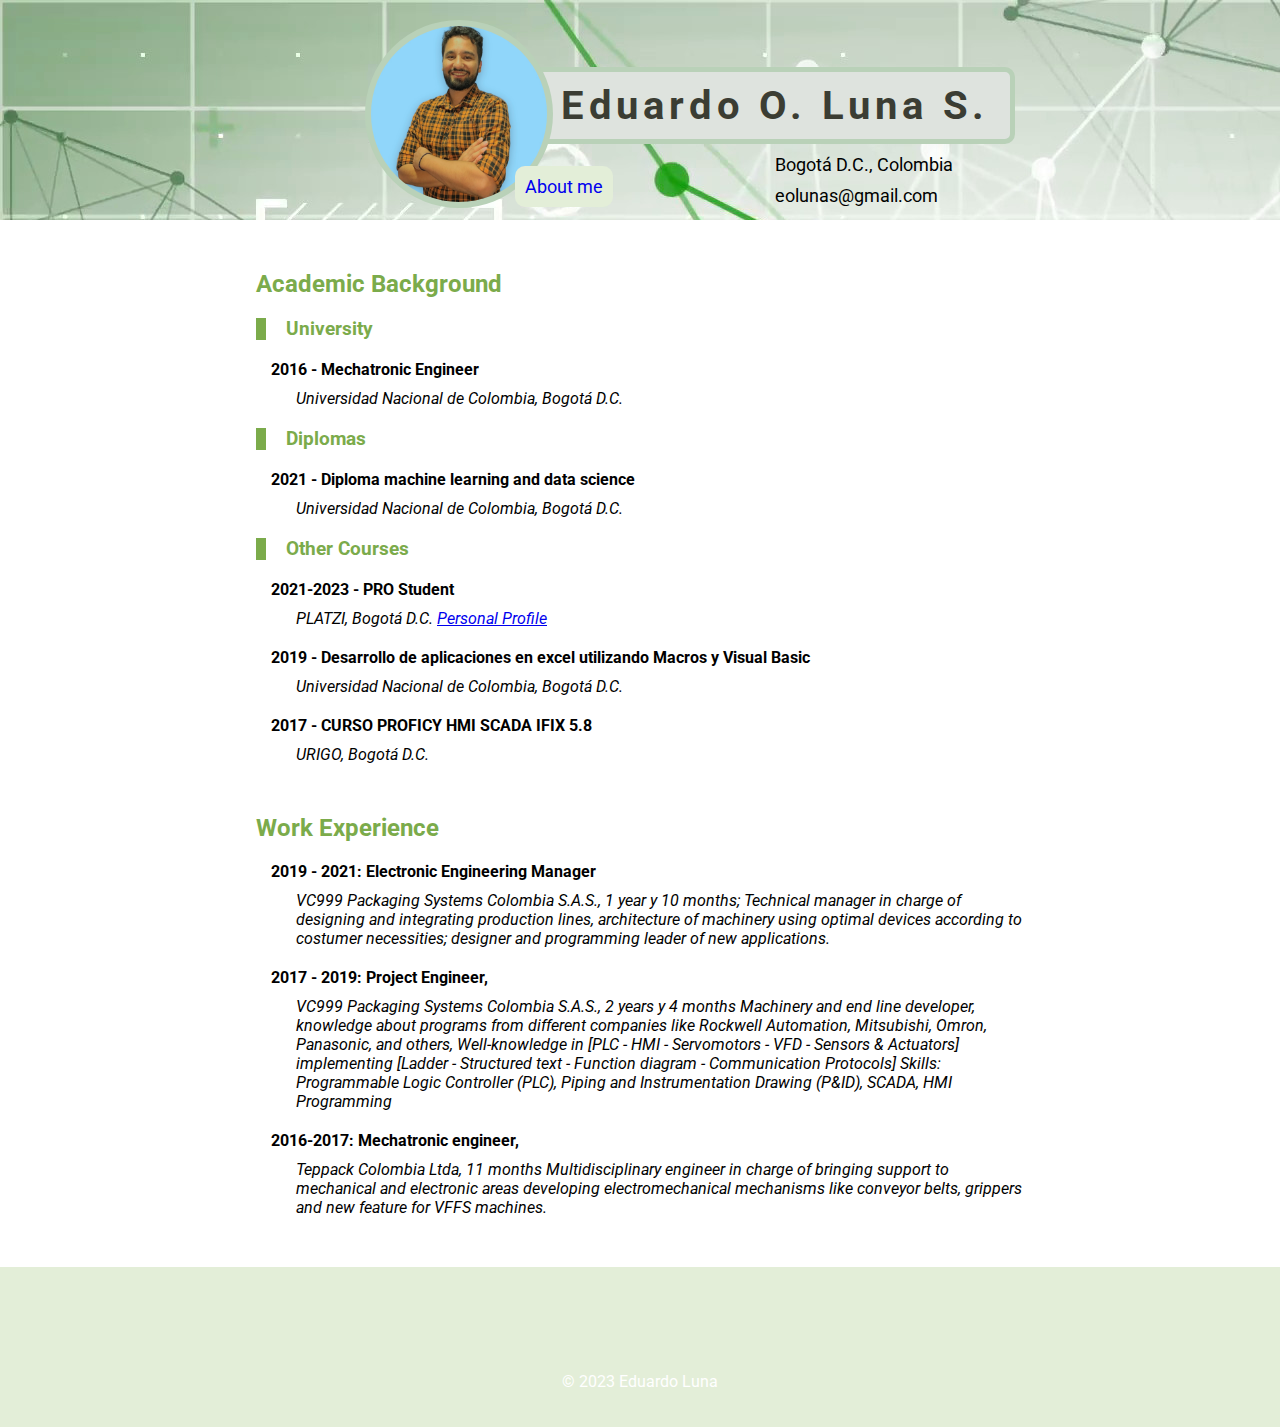
<file: index.html>
<!DOCTYPE html>
<html lang="en">
  <head>
    <meta charset="UTF-8" />
    <meta http-equiv="X-UA-Compatible" content="IE=edge" />
    <meta name="viewport" content="width=device-width, initial-scale=1.0" />
    <title>Eduardo Luna</title>
    <link rel="stylesheet" href="css/index-styles.css" />
    <link
      rel="stylesheet"
      href="https://cdnjs.cloudflare.com/ajax/libs/font-awesome/6.4.0/css/all.min.css"
      integrity="sha512-iecdLmaskl7CVkqkXNQ/ZH/XLlvWZOJyj7Yy7tcenmpD1ypASozpmT/E0iPtmFIB46ZmdtAc9eNBvH0H/ZpiBw=="
      crossorigin="anonymous"
      referrerpolicy="no-referrer"
    />
    <link
      rel="stylesheet"
      href="https://cdnjs.cloudflare.com/ajax/libs/font-awesome/6.4.0/css/all.css"
      integrity="sha512-Z0kTB03S7BU+JFU0nw9mjSBcRnZm2Bvm0tzOX9/OuOuz01XQfOpa0w/N9u6Jf2f1OAdegdIPWZ9nIZZ+keEvBw=="
      crossorigin="anonymous"
      referrerpolicy="no-referrer"
    />
  </head>
  <body>
    <header>
      <section class="profile-container">
        <span class="profile-picture"
          ><img src="img/Profile_Picture.png" alt="Profile picture"
        /></span>
        <span class="profile-name">
          <h1>Eduardo O. Luna S.</h1>
          <p>
            <i class="fa-solid fa-location-dot" style="color: #3d853f"></i>
            Bogotá D.C., Colombia
          </p>
          <p>
            <i class="fa-solid fa-at" style="color: #3d853f"></i>
            eolunas@gmail.com
          </p>
        </span>
        <span class="profile-about"
          ><i class="fa-regular fa-address-card" style="color: #3d853f"></i
          ><a href="about.html"> About me </a
          ><i class="fa-solid fa-hand-point-left" style="color: #3d853f"></i
        ></span>
      </section>
    </header>
    <main>
      <section class="general-information">
        <article class="information-container">
          <h2 class="title">
            <i class="fa-solid fa-school-circle-check fa-xl"></i> Academic
            Background
          </h2>
          <h3 class="subtitle">University</h3>
          <dl class="date-event-list">
            <dt>2016 - Mechatronic Engineer</dt>
            <dd>Universidad Nacional de Colombia, Bogotá D.C.</dd>
          </dl>
          <h3 class="subtitle">Diplomas</h3>
          <dl class="date-event-list">
            <dt>2021 - Diploma machine learning and data science</dt>
            <dd>Universidad Nacional de Colombia, Bogotá D.C.</dd>
          </dl>
          <h3 class="subtitle">Other Courses</h3>
          <dl class="date-event-list">
            <dt>2021-2023 - PRO Student</dt>
            <dd>
              PLATZI, Bogotá D.C.
              <a href="https://www.platzi.com/p/eolunas" target="_blank"
                >Personal Profile</a
              >
            </dd>
            <dt>
              2019 - Desarrollo de aplicaciones en excel utilizando Macros y
              Visual Basic
            </dt>
            <dd>Universidad Nacional de Colombia, Bogotá D.C.</dd>
            <dt>2017 - CURSO PROFICY HMI SCADA IFIX 5.8</dt>
            <dd>URIGO, Bogotá D.C.</dd>
          </dl>
        </article>

        <article class="information-container">
          <h2 class="title">
            <i class="fa-solid fa-gear fa-2xl"></i> Work Experience
          </h2>
          <dl class="date-event-list">
            <dt>2019 - 2021: Electronic Engineering Manager</dt>
            <dd>
              VC999 Packaging Systems Colombia S.A.S., 1 year y 10 months;
              Technical manager in charge of designing and integrating
              production lines, architecture of machinery using optimal devices
              according to costumer necessities; designer and programming leader
              of new applications.
            </dd>
            <dt>2017 - 2019: Project Engineer,</dt>
            <dd>
              VC999 Packaging Systems Colombia S.A.S., 2 years y 4 months
              Machinery and end line developer, knowledge about programs from
              different companies like Rockwell Automation, Mitsubishi, Omron,
              Panasonic, and others, Well-knowledge in [PLC - HMI - Servomotors
              - VFD - Sensors & Actuators] implementing [Ladder - Structured
              text - Function diagram - Communication Protocols] Skills:
              Programmable Logic Controller (PLC), Piping and Instrumentation
              Drawing (P&ID), SCADA, HMI Programming
            </dd>
            <dt>2016-2017: Mechatronic engineer,</dt>
            <dd>
              Teppack Colombia Ltda, 11 months Multidisciplinary engineer in
              charge of bringing support to mechanical and electronic areas
              developing electromechanical mechanisms like conveyor belts,
              grippers and new feature for VFFS machines.
            </dd>
          </dl>
        </article>
      </section>
    </main>
    <footer class="index-footer">
      <div class="bottom-container">
        <a
          class="footer-link"
          target="_blank"
          href="https://www.linkedin.com/in/eolunas/"
          ><i class="fa-brands fa-linkedin fa-2xl"></i
        ></a>
        <a
          class="footer-link"
          target="_blank"
          href="https://github.com/eolunas"
          ><i class="fa-brands fa-github fa-2xl"></i
        ></a>
        <a
          class="footer-link"
          target="_blank"
          href="https://www.twitter.com/eolunas"
          ><i class="fa-brands fa-twitter fa-2xl"></i></i
        ></a>
        <p class="copyright">© 2023 Eduardo Luna</p>
      </div>
    </footer>
  </body>
</html>
</file>
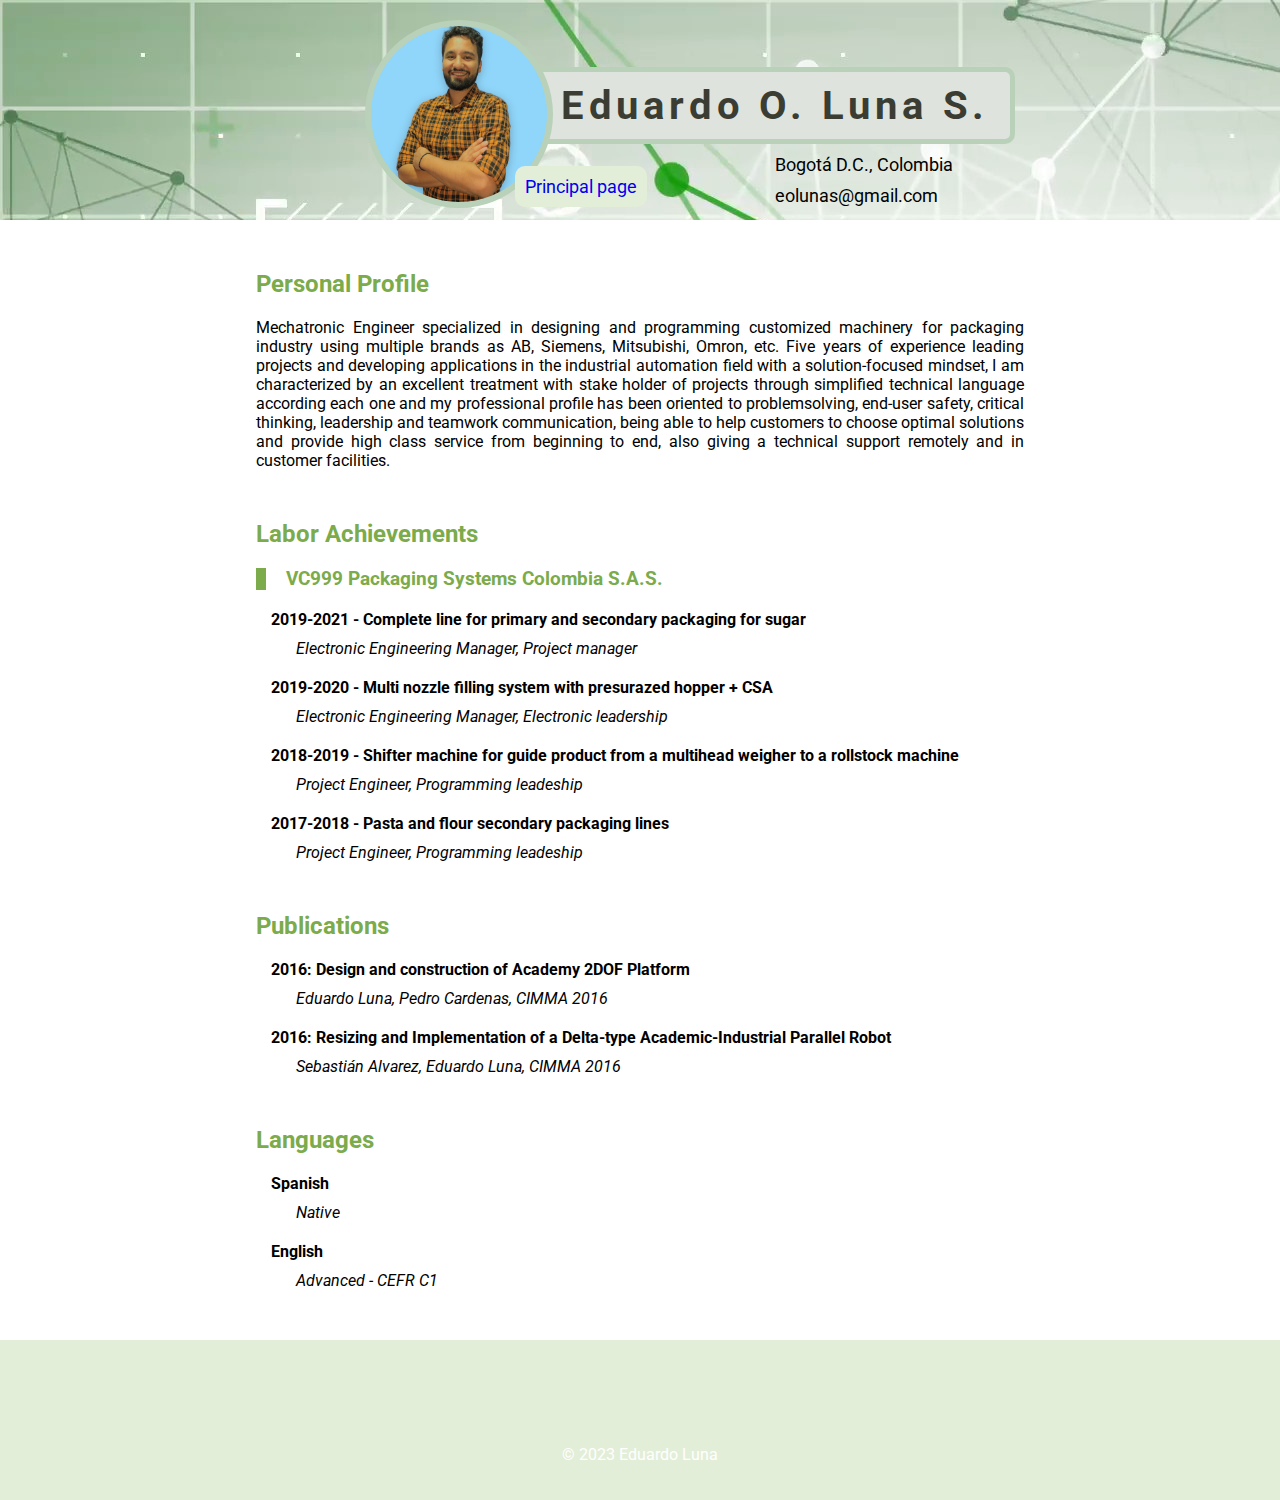
<file: about.html>
<!DOCTYPE html>
<html lang="en">
  <head>
    <meta charset="UTF-8" />
    <meta http-equiv="X-UA-Compatible" content="IE=edge" />
    <meta name="viewport" content="width=device-width, initial-scale=1.0" />
    <title>Eduardo Luna - about</title>
    <link rel="stylesheet" href="css/about-styles.css" />
    <link
      rel="stylesheet"
      href="https://cdnjs.cloudflare.com/ajax/libs/font-awesome/6.4.0/css/all.min.css"
      integrity="sha512-iecdLmaskl7CVkqkXNQ/ZH/XLlvWZOJyj7Yy7tcenmpD1ypASozpmT/E0iPtmFIB46ZmdtAc9eNBvH0H/ZpiBw=="
      crossorigin="anonymous"
      referrerpolicy="no-referrer"
    />
    <link
      rel="stylesheet"
      href="https://cdnjs.cloudflare.com/ajax/libs/font-awesome/6.4.0/css/all.css"
      integrity="sha512-Z0kTB03S7BU+JFU0nw9mjSBcRnZm2Bvm0tzOX9/OuOuz01XQfOpa0w/N9u6Jf2f1OAdegdIPWZ9nIZZ+keEvBw=="
      crossorigin="anonymous"
      referrerpolicy="no-referrer"
    />
  </head>
  <body>
    <header>
      <section class="profile-container">
        <span class="profile-picture"
          ><img src="img/Profile_Picture.png" alt="Profile picture"
        /></span>
        <span class="profile-name">
          <h1>Eduardo O. Luna S.</h1>
          <p>
            <i class="fa-solid fa-location-dot" style="color: #3d853f"></i>
            Bogotá D.C., Colombia
          </p>
          <p>
            <i class="fa-solid fa-at" style="color: #3d853f"></i>
            eolunas@gmail.com
          </p>
        </span>
        <span class="profile-about"
          ><i class="fa-solid fa-bars" style="color: #3d853f"></i
          ><a href="index.html"> Principal page </a
          ><i class="fa-solid fa-hand-point-left" style="color: #3d853f"></i
        ></span>
      </section>
    </header>
    <main>
      <section class="general-information">
        <article class="information-container">
          <h2 class="title">
            <i class="fa-regular fa-address-card fa-xl"></i> Personal Profile
          </h2>
          <p>
            Mechatronic Engineer specialized in designing and programming
            customized machinery for packaging industry using multiple brands as
            AB, Siemens, Mitsubishi, Omron, etc. Five years of experience
            leading projects and developing applications in the industrial
            automation field with a solution-focused mindset, I am characterized
            by an excellent treatment with stake holder of projects through
            simplified technical language according each one and my professional
            profile has been oriented to problemsolving, end-user safety,
            critical thinking, leadership and teamwork communication, being able
            to help customers to choose optimal solutions and provide high class
            service from beginning to end, also giving a technical support
            remotely and in customer facilities.
          </p>
        </article>
        <article class="information-container">
          <h2 class="title">
            <i class="fa-solid fa-trophy fa-xl fa-xl"></i> Labor
            Achievements
          </h2>
          <h3 class="subtitle">VC999 Packaging Systems Colombia S.A.S.</h3>
          <dl class="date-event-list">
            <dt>
              2019-2021 - Complete line for primary and secondary packaging for
              sugar
            </dt>
            <dd>Electronic Engineering Manager, Project manager</dd>
            <dt>
              2019-2020 - Multi nozzle filling system with presurazed hopper +
              CSA
            </dt>
            <dd>Electronic Engineering Manager, Electronic leadership</dd>
            <dt>
              2018-2019 - Shifter machine for guide product from a multihead
              weigher to a rollstock machine
            </dt>
            <dd>Project Engineer, Programming leadeship</dd>
            <dt>2017-2018 - Pasta and flour secondary packaging lines</dt>
            <dd>Project Engineer, Programming leadeship</dd>
          </dl>
        </article>
        <article class="information-container">
          <h2 class="title">
            <i class="fa-solid fa-book fa-2xl"></i> Publications
          </h2>
          <dl class="date-event-list">
            <dt>2016: Design and construction of Academy 2DOF Platform</dt>
            <dd>Eduardo Luna, Pedro Cardenas, CIMMA 2016</dd>
            <dt>
              2016: Resizing and Implementation of a Delta-type
              Academic-Industrial Parallel Robot
            </dt>
            <dd>Sebastián Alvarez, Eduardo Luna, CIMMA 2016</dd>
          </dl>
        </article>
        <article class="information-container">
          <h2 class="title">
            <i class="fa-solid fa-globe fa-xl"></i> Languages
          </h2>
          <dl class="date-event-list">
            <dt>Spanish</dt>
            <dd>Native</dd>
            <dt>English</dt>
            <dd>Advanced - CEFR C1</dd>
          </dl>
        </article>
      </section>
    </main>
    <footer class="index-footer">
      <section class="bottom-container">
        <a
          class="footer-link"
          target="_blank"
          href="https://www.linkedin.com/in/eolunas/"
          ><i class="fa-brands fa-linkedin fa-2xl"></i
        ></a>
        <a class="footer-link" target="_blank" href="https://github.com/eolunas"
          ><i class="fa-brands fa-github fa-2xl"></i
        ></a>
        <a
          class="footer-link"
          target="_blank"
          href="https://www.twitter.com/eolunas"
          ><i class="fa-brands fa-twitter fa-2xl"></i
        ></a>
        <p class="copyright">© 2023 Eduardo Luna</p>
      </section>
    </footer>
  </body>
</html>
</file>
<file: css/index-styles.css>
/* ------------   Importación     ------------ */
@import url("https://fonts.googleapis.com/css2?family=Roboto:wght@100;400;700&display=swap");

/* ------------ Estilos generales ------------ */
* {
  font-family: Roboto, sans-serif;
  padding: 0;
  margin: 0;
}

/* ------------  Estilos header   ------------ */
header {
  background-color: #e6e6e6;
  background-image: url("../img/cover.png");
  background-attachment: fixed;
  display: flex;
  justify-content: center;
}

.profile-container {
  width: 450px;
  height: 220px;
}

.profile-picture {
  position: relative;
  top: 20px;
  left: -65px;
  margin: 15px;
  z-index: 1;
}

.profile-picture img {
  width: 180px;
  height: 180px;
  border: 4px solid #b9d1b8;
  border-radius: 180px;
  outline: 5px solid #b9d1b8;
  outline-offset: -6px;
}

.profile-name {
  background-color: #005677;
  position: relative;
  top: -125px;
  left: 100px;
}

.profile-name p {
  margin: 10px;
  font-size:18px;
  position: relative;
  left: 250px;
}

h1 {
  min-width: 450px;
  padding: 10px;
  padding-left: 30px;
  border-radius: 10px;
  border: 5px solid #b9d1b8;
  background-color: #dee3de;
  text-align: center;
  letter-spacing: 0.3rem;
  font-size: 40px;
  color: #3b3d33;
}

.profile-about {
  font-size:18px;
  padding: 10px;
  border-radius: 10px;
  background-color: #e3eed8;
  color: #005677;
  position: relative;
  top: -165px;
  left: 100px;
  z-index: 1;
}

.profile-about a {
  text-decoration: none;
}

.title {
  color: #7bab4b;
  margin-bottom: 20px;
}

/* ------------  Estilos nav menu ------------ */

/* ------------    Estilos main   ------------ */
.general-information {
  width: 100%;
}

.information-container {
  width: 60vw;
  margin: auto;
  margin-top: 50px;
  margin-bottom: 50px;
}

.subtitle {
  padding-left: 20px;
  margin-bottom: 20px;
  margin-top: 20px;
  color: #7bab4b;
  border-left: 10px solid #7bab4b;
}

.date-event-list dt {
  margin-left: 15px;
  font-weight: bold;
  margin-bottom: 10px;
}
.date-event-list dd {
  margin-left: 40px;
  font-style: italic;
  margin-bottom: 20px;
}
/* ------------   Estilos footer  ------------ */
.index-footer {
  background-color: #e3eed8;
  display: flex;
  align-items: center;
  gap: 10px;
  height: 30px;
  justify-content: center;
  height: 90px;
  margin-top: 50px;
  padding: 50px 0 20px;
}

.copyright {
  margin-top: 20px;
  font-weight: normal;
  color: white;
  font-size: 16px;
  padding: 10px 0;
  text-align: center;
}

.footer-link {
  color: #7bab4b;
  margin: 20px;
}

.footer-link:hover {
  color: #ffffff;
}
</file>
<file: css/about-styles.css>
/* ------------   Importación     ------------ */
@import url("https://fonts.googleapis.com/css2?family=Roboto:wght@100;400;700&display=swap");

/* ------------ Estilos generales ------------ */
* {
  font-family: Roboto, sans-serif;
  padding: 0;
  margin: 0;
}

/* ------------  Estilos header   ------------ */
header {
  background-color: #e6e6e6;
  background-image: url("../img/cover.png");
  background-attachment: fixed;
  display: flex;
  justify-content: center;
}

.profile-container {
  width: 450px;
  height: 220px;
}

.profile-picture {
  position: relative;
  top: 20px;
  left: -65px;
  margin: 15px;
  z-index: 1;
}

.profile-picture img {
  width: 180px;
  height: 180px;
  border: 4px solid #b9d1b8;
  border-radius: 180px;
  outline: 5px solid #b9d1b8;
  outline-offset: -6px;
}

.profile-name {
  background-color: #005677;
  position: relative;
  top: -125px;
  left: 100px;
}

.profile-name p {
  margin: 10px;
  font-size:18px;
  position: relative;
  left: 250px;
}

h1 {
  min-width: 450px;
  padding: 10px;
  padding-left: 30px;
  border-radius: 10px;
  border: 5px solid #b9d1b8;
  background-color: #dee3de;
  text-align: center;
  letter-spacing: 0.3rem;
  font-size: 40px;
  color: #3b3d33;
}

.profile-about {
  font-size:18px;
  padding: 10px;
  border-radius: 10px;
  background-color: #e3eed8;
  color: #005677;
  position: relative;
  top: -165px;
  left: 100px;
  z-index: 1;
}

.profile-about a {
  text-decoration: none;
}

.title {
  color: #7bab4b;
  margin-bottom: 20px;
}

/* ------------  Estilos nav menu ------------ */

/* ------------    Estilos main   ------------ */
.general-information {
  width: 100%;
}

.information-container {
  width: 60vw;
  margin: auto;
  margin-top: 50px;
  margin-bottom: 50px;
}

.information-container p {
  text-align: justify;
}

.subtitle {
  padding-left: 20px;
  margin-bottom: 20px;
  margin-top: 20px;
  color: #7bab4b;
  border-left: 10px solid #7bab4b;
}

.date-event-list dt {
  margin-left: 15px;
  font-weight: bold;
  margin-bottom: 10px;
}
.date-event-list dd {
  margin-left: 40px;
  font-style: italic;
  margin-bottom: 20px;
}
/* ------------   Estilos footer  ------------ */
.index-footer {
  background-color: #e3eed8;
  display: flex;
  align-items: center;
  gap: 10px;
  height: 30px;
  justify-content: center;
  height: 90px;
  margin-top: 50px;
  padding: 50px 0 20px;
}

.copyright {
  margin-top: 20px;
  font-weight: normal;
  color: white;
  font-size: 16px;
  padding: 10px 0;
  text-align: center;
}

.footer-link {
  color: #7bab4b;
  margin: 20px;
}

.footer-link:hover {
  color: #ffffff;
}
</file>
